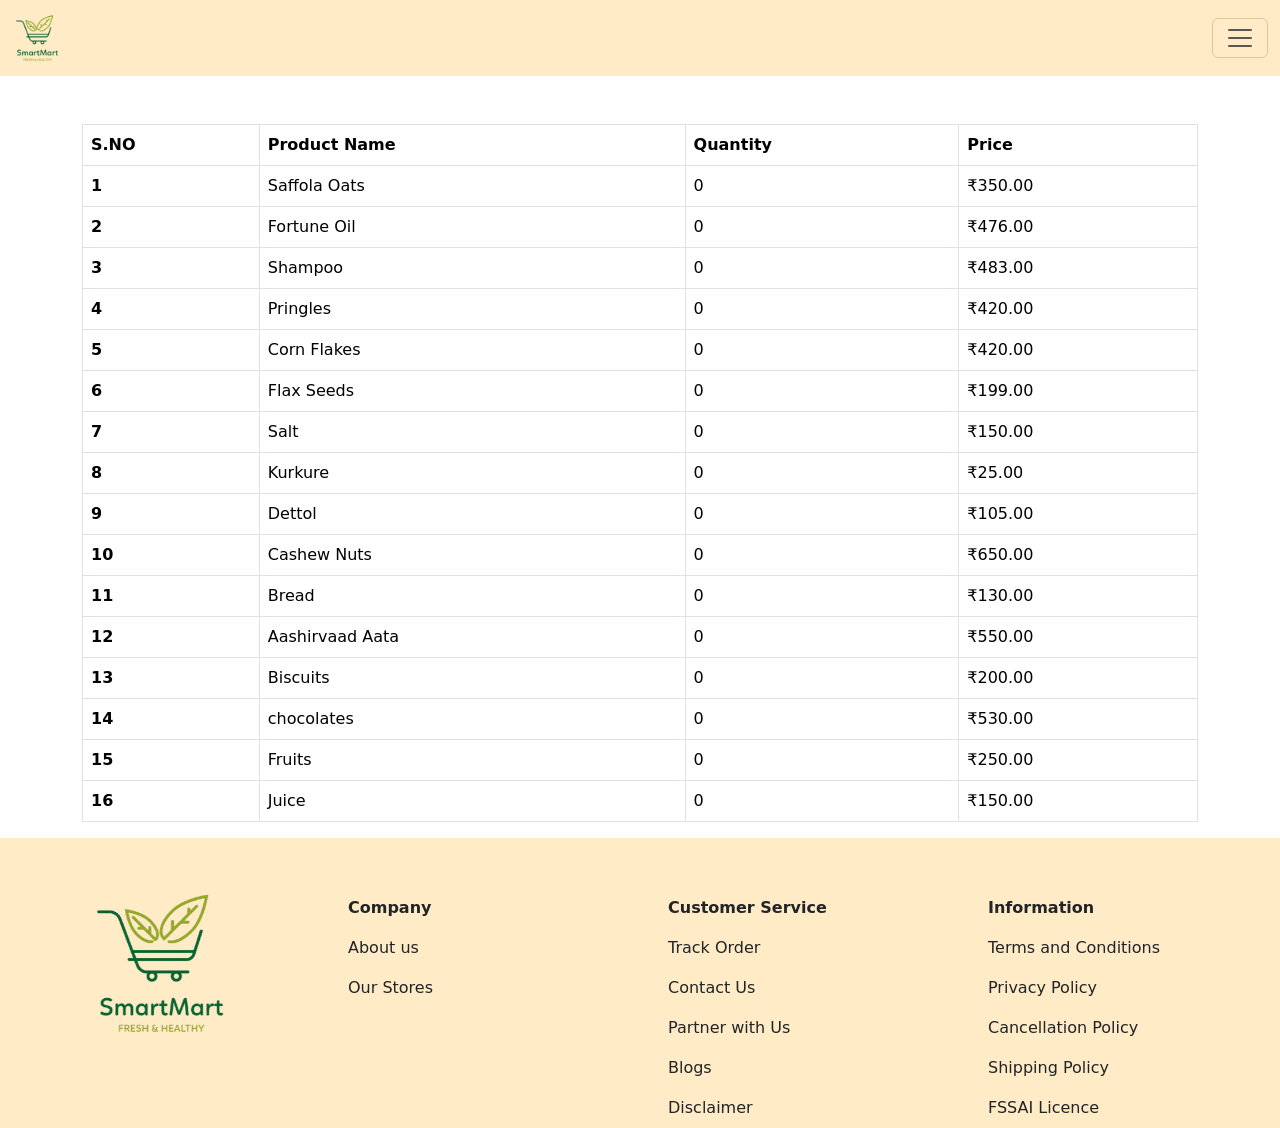
<file: cart.html>
<!DOCTYPE html>
<html lang="en">

<head>
  <meta charset="UTF-8">
  <meta name="viewport" content="width=device-width, initial-scale=1.0">
  <link rel="stylesheet" href="/css/styles.css ">
  <link href="https://cdn.jsdelivr.net/npm/bootstrap@5.3.8/dist/css/bootstrap.min.css" rel="stylesheet"
    integrity="sha384-sRIl4kxILFvY47J16cr9ZwB07vP4J8+LH7qKQnuqkuIAvNWLzeN8tE5YBujZqJLB" crossorigin="anonymous">

  <link rel="stylesheet" href="https://cdn.jsdelivr.net/npm/bootstrap-icons@1.13.1/font/bootstrap-icons.min.css">


  <script src="https://cdn.jsdelivr.net/npm/bootstrap@5.3.8/dist/js/bootstrap.bundle.min.js"
    integrity="sha384-FKyoEForCGlyvwx9Hj09JcYn3nv7wiPVlz7YYwJrWVcXK/BmnVDxM+D2scQbITxI"
    crossorigin="anonymous"></script>
  <title>Cart</title>
</head>

<body>
  <!-- navigation bar start -->
  <nav class="navbar navbar-expand-xxl ">
    <div class="container-fluid ">
      <a class="navbar-brand" href="#">
        <img src="/img/edited logo.png" alt="logo" style="width: 50px;" class="logo">
      </a>
      <button class="navbar-toggler " type="button" data-bs-toggle="collapse" data-bs-target="#collapsibleNavbar">
        <span class="navbar-toggler-icon"></span>
      </button>
      <div class="collapse navbar-collapse justify-content-end" id="collapsibleNavbar">
        <ul class="navbar-nav ">
          <li class="nav-item ">
            <a class="nav-link navigation-link" href="./index.html">Home</a>
          </li>
          <li class="nav-item ">
            <a class="nav-link navigation-link" href="/shop.html">Shop</a>
          </li>
          <li class="nav-item">
            <a class="nav-link navigation-link" href="/contact.html">Contact us</a>
          </li>
          <li class="nav-item">
            <a class="nav-link navigation-link cart-img" href="#" id="productCart">
              <i class="bi bi-cart-fill"></i>
            </a>
          </li>

        </ul>
      </div>
    </div>
  </nav>
  <!--navigation bar end-->


  <div class="container mt-5">
    <table class="table table-bordered">
      <thead class="thead-dark">
        <tr>
          <th scope="col">S.NO</th>
          <th scope="col">Product Name</th>
          <th scope="col">Quantity</th>
          <th scope="col">Price</th>
        </tr>
      </thead>
      <tbody>
        <tr>
          <th scope="row">1</th>
          <td>Saffola Oats</td>
          <td>0</td>
          <td>₹350.00</td>

        </tr>
        <tr>
          <th scope="row">2</th>
          <td>Fortune Oil</td>
          <td>0</td>
          <td>₹476.00</td>
        </tr>
        <tr>
          <th scope="row">3</th>
          <td>Shampoo</td>
          <td>0</td>
          <td>₹483.00</td>
        </tr>
        <tr>
          <th scope="row">4</th>
          <td>Pringles</td>
          <td>0</td>
          <td>₹420.00</td>
        </tr>
        <tr>
          <th scope="row">5</th>
          <td>Corn Flakes</td>
          <td>0</td>
          <td>₹420.00</td>
        </tr>
        <tr>
          <th scope="row">6</th>
          <td>Flax Seeds</td>
          <td>0</td>
          <td>₹199.00</td>
        </tr>
        <tr>
          <th scope="row">7</th>
          <td>Salt</td>
          <td>0</td>
          <td>₹150.00</td>
        </tr>
        <tr>
          <th scope="row">8</th>
          <td>Kurkure</td>
          <td>0</td>
          <td>₹25.00</td>
        </tr>
        <tr>
          <th scope="row">9</th>
          <td>Dettol</td>
          <td>0</td>
          <td>₹105.00</td>
        </tr>
        <tr>
          <th scope="row">10</th>
          <td>Cashew Nuts</td>
          <td>0</td>
          <td>₹650.00</td>
        </tr>
        <tr>
          <th scope="row">11</th>
          <td>Bread</td>
          <td>0</td>
          <td>₹130.00</td>
        </tr>
        <tr>
          <th scope="row">12</th>
          <td>Aashirvaad Aata</td>
          <td>0</td>
          <td>₹550.00</td>
        </tr>
        <tr>
          <th scope="row">13</th>
          <td>Biscuits</td>
          <td>0</td>
          <td>₹200.00</td>
        </tr>
        <tr>
          <th scope="row">14</th>
          <td>chocolates</td>
          <td>0</td>
          <td>₹530.00</td>
        </tr>
        <tr>
          <th scope="row">15</th>
          <td>Fruits</td>
          <td>0</td>
          <td>₹250.00</td>
        </tr>
        <tr>
          <th scope="row">16</th>
          <td>Juice</td>
          <td>0</td>
          <td>₹150.00</td>
        </tr>
      </tbody>
    </table>
  </div>



  <!--Footer starts-->

  <div class="container-fluid  p-0 ">
    <div class="d-flex footer footer-logo">
      <div class="container d-flex justify-content-center">
        <a class="navbar-brand" href="#">
          <img src="/img/edited logo.png" alt="logo" style="width: 150px;" class="logo-foot ">
        </a>
      </div>




      <div class="container footer-card">
        <ul class="list-group ">
          <li class="list-group-item border border-0 footer">
            <strong>Company</strong>

          </li>
          <li class="list-group-item border border-0 footer">
            About us
          </li>
          <li class="list-group-item border border-0 footer">
            Our Stores
          </li>

        </ul>
      </div>

      <div class="container footer-card">
        <ul class="list-group">
          <li class="list-group-item border border-0 footer">
            <strong>Customer Service</strong>
          </li>
          <li class="list-group-item border border-0 footer">
            Track Order
          </li>
          <li class="list-group-item border border-0 footer">
            Contact Us
          </li>
          <li class="list-group-item border border-0 footer">
            Partner with Us
          </li>
          <li class="list-group-item border border-0 footer">
            Blogs
          </li>
          <li class="list-group-item border border-0 footer">
            Disclaimer
          </li>


        </ul>

      </div>




      <div class="container footer-card">
        <ul class="list-group">
          <li class="list-group-item border border-0 footer">
            <strong>Information</strong>
          </li>
          <li class="list-group-item border border-0 footer">
            Terms and Conditions
          </li>
          <li class="list-group-item border border-0 footer">
            Privacy Policy
          </li>
          <li class="list-group-item border border-0 footer">
            Cancellation Policy
          </li>
          <li class="list-group-item border border-0 footer">
            Shipping Policy
          </li>
          <li class="list-group-item border border-0 footer">
            FSSAI Licence
          </li>

        </ul>

      </div>
    </div>
  </div>

  <!--Footer ends-->
</body>

</html>
</file>
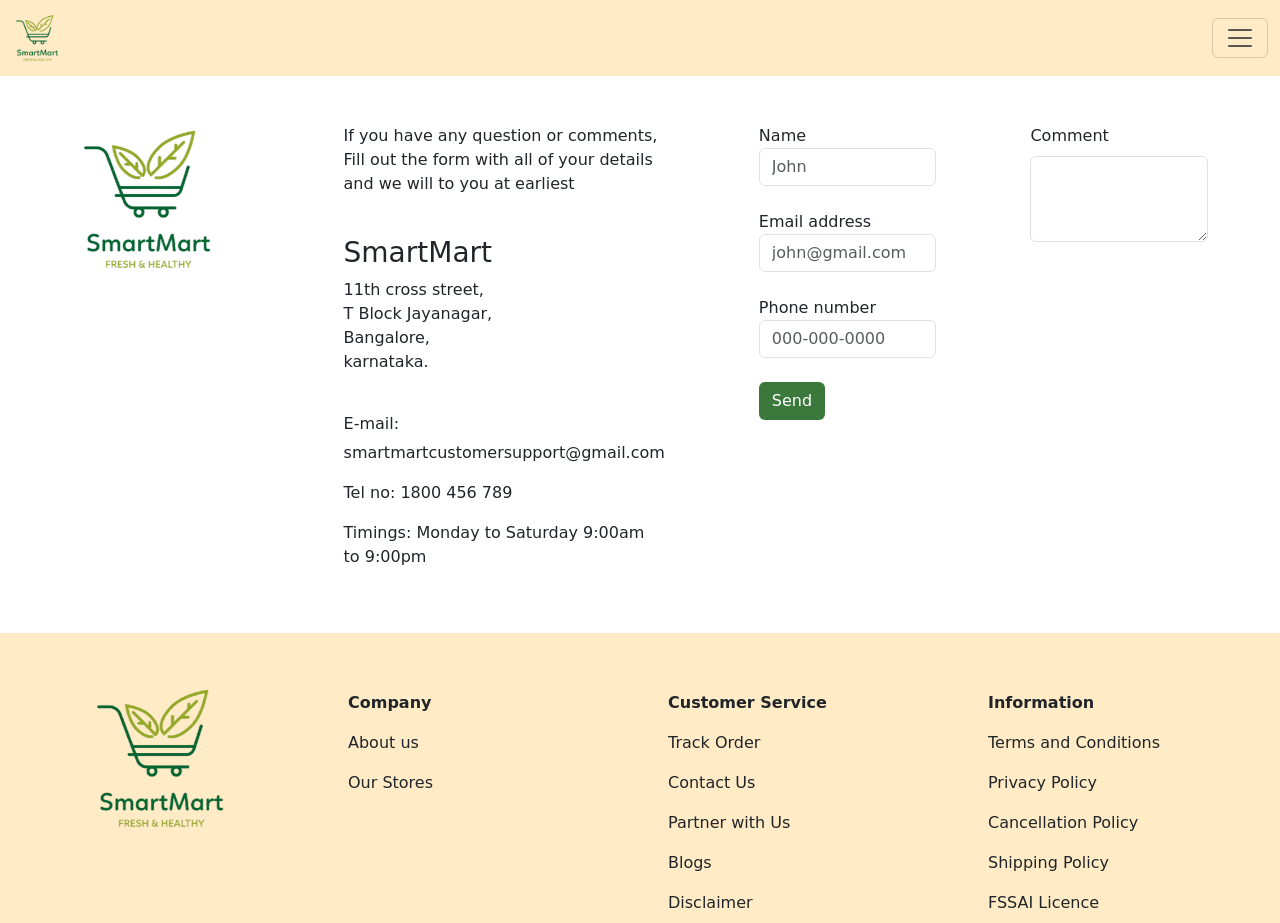
<file: contact.html>
<!DOCTYPE html>
<html lang="en">

<head>
  <meta charset="UTF-8">
  <meta name="viewport" content="width=device-width, initial-scale=1.0">
  <link rel="stylesheet" href="/css/contactstyle.css ">
  <link href="https://cdn.jsdelivr.net/npm/bootstrap@5.3.8/dist/css/bootstrap.min.css" rel="stylesheet"
    integrity="sha384-sRIl4kxILFvY47J16cr9ZwB07vP4J8+LH7qKQnuqkuIAvNWLzeN8tE5YBujZqJLB" crossorigin="anonymous">

  <link rel="stylesheet" href="https://cdn.jsdelivr.net/npm/bootstrap-icons@1.13.1/font/bootstrap-icons.min.css">


  <script src="https://cdn.jsdelivr.net/npm/bootstrap@5.3.8/dist/js/bootstrap.bundle.min.js"
    integrity="sha384-FKyoEForCGlyvwx9Hj09JcYn3nv7wiPVlz7YYwJrWVcXK/BmnVDxM+D2scQbITxI"
    crossorigin="anonymous"></script>
  <title>Contact us</title>
</head>

<body>

  <!-- navigation bar start -->

  <nav class="navbar navbar-expand-xxl ">
    <div class="container-fluid ">
      <a class="navbar-brand" href="/index.html">
        <img src="/img/edited logo.png" alt="logo" style="width: 50px;" class="logo">
      </a>
      <button class="navbar-toggler " type="button" data-bs-toggle="collapse" data-bs-target="#collapsibleNavbar">
        <span class="navbar-toggler-icon"></span>
      </button>
      <div class="collapse navbar-collapse justify-content-end" id="collapsibleNavbar">
        <ul class="navbar-nav ">
          <li class="nav-item ">
            <a class="nav-link navigation-link" href="/index.html">Home</a>
          </li>
          <li class="nav-item ">
            <a class="nav-link navigation-link" href="/shop.html">Shop</a>
          </li>
          <li class="nav-item">
            <a class="nav-link navigation-link" href="#">Contact us</a>
          </li>
          <li class="nav-item">
            <a class="nav-link navigation-link cart-img" href="/cart.html" id="productCart">
              <i class="bi bi-cart-fill"></i>
            </a>
          </li>
        </ul>
      </div>
    </div>
  </nav>

  <!--navigation bar end-->

  <!--container body-->

  <div class="container-fluid ">
    <div class="d-flex p-5 contact-pg ">
      <div class="container">
        <a class="navbar-brand" href="#">
          <img src="/img/edited logo.png" alt="logo" style="width: 150px;" class="logo">
        </a>
      </div>

      <div class="container">
        <p>If you have any question or comments, <br>Fill out the form with all of your details <br>and we will to you
          at earliest</p><br>
        <h3>SmartMart</h3>
        <address>
          11th cross street,<br>
          T Block Jayanagar,<br>
          Bangalore,<br>
          karnataka.
        </address><br>
        <h6>E-mail:</h6>
        <p class="mail">smartmartcustomersupport@gmail.com</p>

        <p>Tel no: 1800 456 789</p>
        <p>Timings: Monday to Saturday 9:00am to 9:00pm</p>
      </div>

      <div class="container">

        <form>
          <div class="form-group">
            <label for="exampleInputPassword1">Name</label>
            <input type="text" class="form-control" id="exampleInputPassword1" placeholder="John">
          </div>
          <br>
          <div class="form-group">
            <label for="exampleInputEmail1">Email address</label>
            <input type="email" class="form-control" id="exampleInputEmail1" placeholder="john@gmail.com">
          </div>
          <br>
          <div class="form-group">
            <label for="examplemobile">Phone number</label>
            <input type="tel" class="form-control" id="examplemobile" placeholder="000-000-0000">
          </div>
          <br>
          <button type="submit" class="btn ">Send</button>
        </form>

      </div>




      <div class="container">

        <div class="mb-3">
          <label for="exampleFormControlTextarea1" class="form-label">Comment</label>
          <textarea class="form-control" id="exampleFormControlTextarea1" rows="3"></textarea>
        </div>
      </div>
    </div>
  </div>


  <!--Footer starts-->

  <div class="container-fluid  p-0 ">
    <div class="d-flex footer footer-logo">
      <div class="container d-flex justify-content-center">
        <a class="navbar-brand" href="#">
          <img src="/img/edited logo.png" alt="logo" style="width: 150px;" class="logo-foot ">
        </a>
      </div>

      <div class="container footer-card">
        <ul class="list-group ">
          <li class="list-group-item border border-0 footer">
            <strong>Company</strong>
          </li>
          <li class="list-group-item border border-0 footer">
            About us
          </li>
          <li class="list-group-item border border-0 footer">
            Our Stores
          </li>
        </ul>
      </div>

      <div class="container footer-card">
        <ul class="list-group">
          <li class="list-group-item border border-0 footer">
            <strong>Customer Service</strong>
          </li>
          <li class="list-group-item border border-0 footer">
            Track Order
          </li>
          <li class="list-group-item border border-0 footer">
            Contact Us
          </li>
          <li class="list-group-item border border-0 footer">
            Partner with Us
          </li>
          <li class="list-group-item border border-0 footer">
            Blogs
          </li>
          <li class="list-group-item border border-0 footer">
            Disclaimer
          </li>
        </ul>
      </div>

      <div class="container footer-card">
        <ul class="list-group">
          <li class="list-group-item border border-0 footer">
            <strong>Information</strong>
          </li>
          <li class="list-group-item border border-0 footer">
            Terms and Conditions
          </li>
          <li class="list-group-item border border-0 footer">
            Privacy Policy
          </li>
          <li class="list-group-item border border-0 footer">
            Cancellation Policy
          </li>
          <li class="list-group-item border border-0 footer">
            Shipping Policy
          </li>
          <li class="list-group-item border border-0 footer">
            FSSAI Licence
          </li>

        </ul>

      </div>
    </div>
  </div>

  <!--Footer ends-->

</body>

</html>
</file>
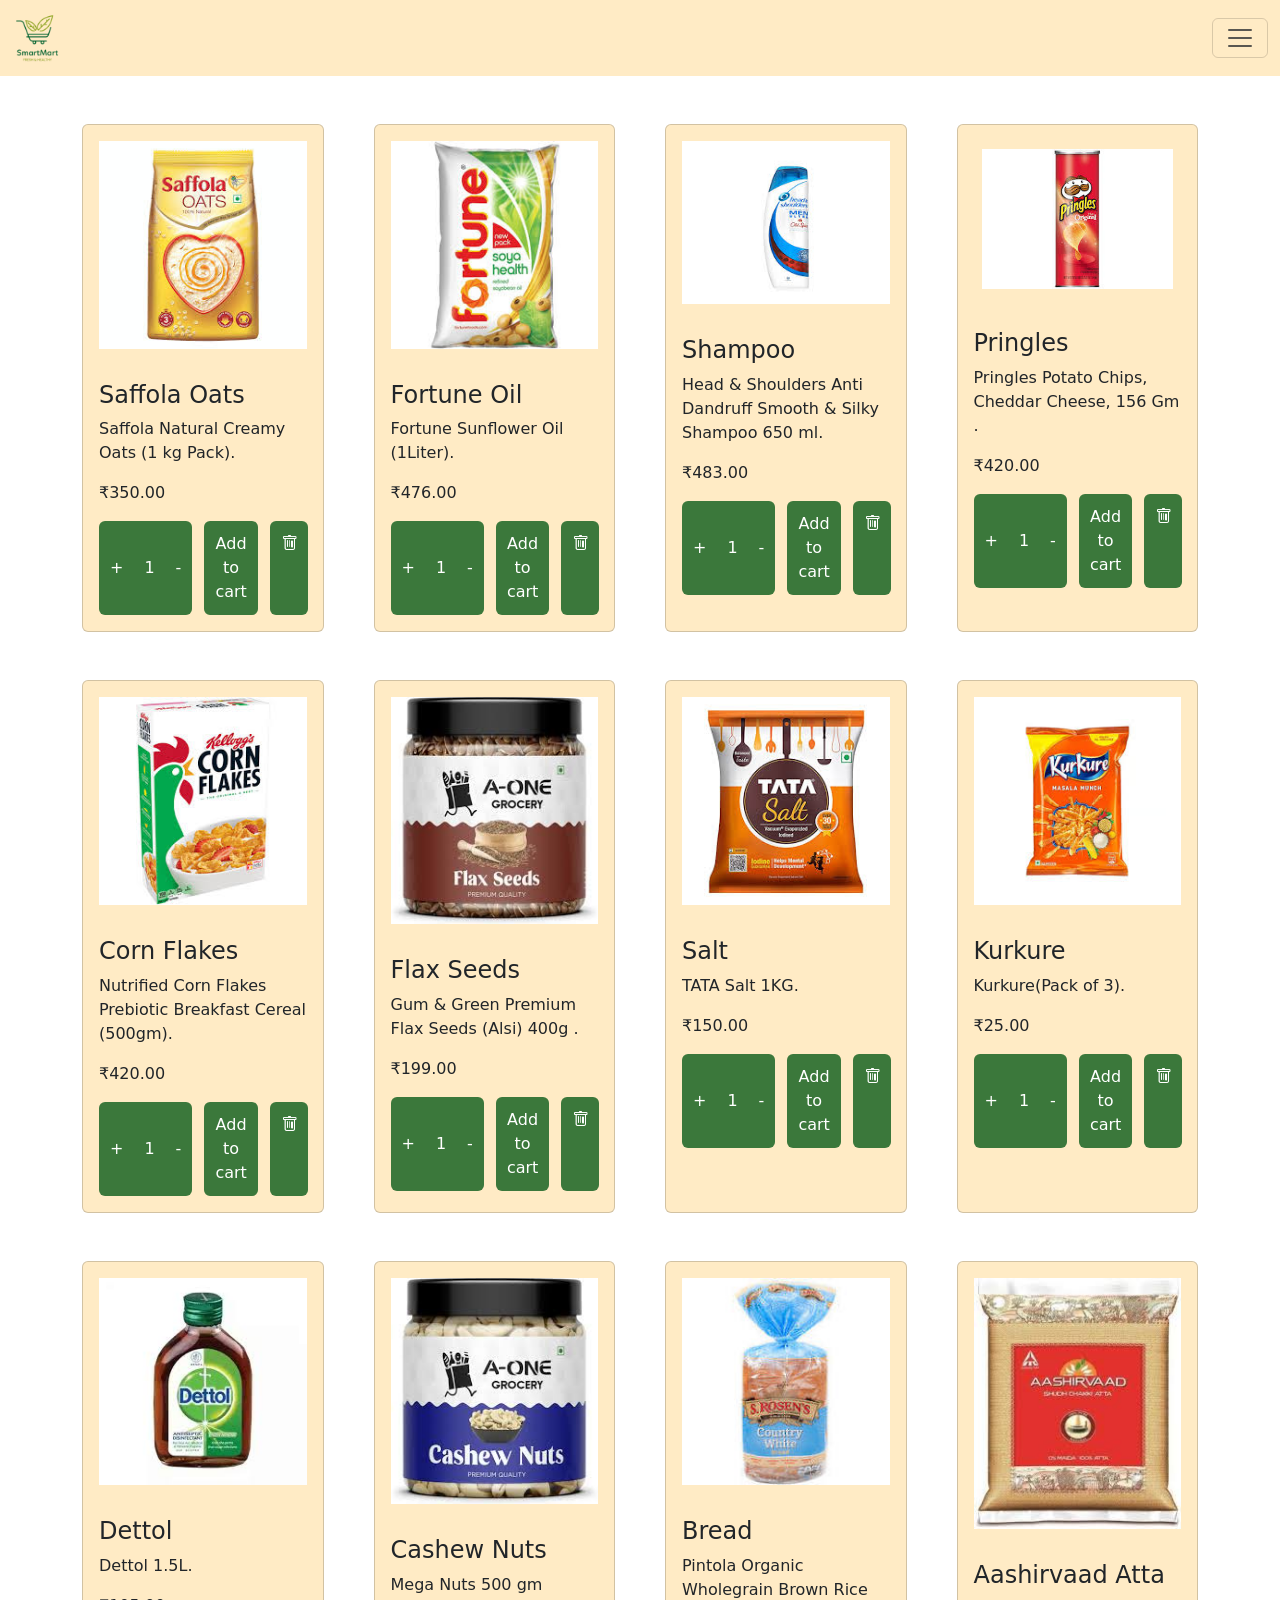
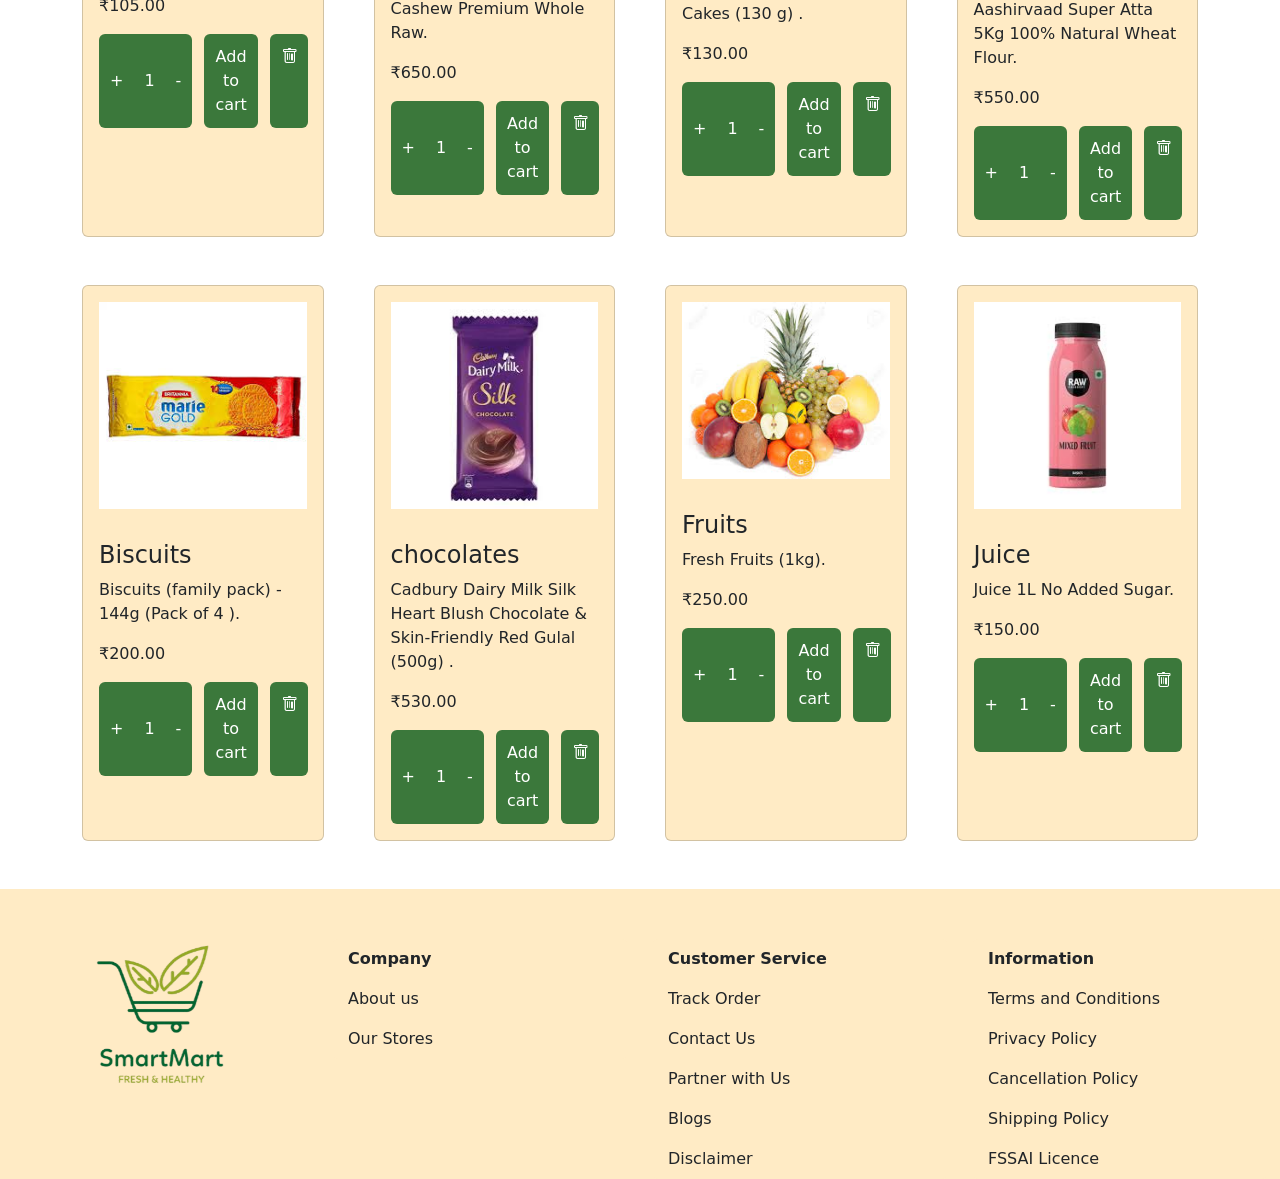
<file: shop.html>
<!DOCTYPE html>
<html lang="en">

<head>
  <meta charset="UTF-8">
  <meta name="viewport" content="width=device-width, initial-scale=1.0">
  <link rel="stylesheet" href="/css/shopstyle.css ">
  <link href="https://cdn.jsdelivr.net/npm/bootstrap@5.3.8/dist/css/bootstrap.min.css" rel="stylesheet"
    integrity="sha384-sRIl4kxILFvY47J16cr9ZwB07vP4J8+LH7qKQnuqkuIAvNWLzeN8tE5YBujZqJLB" crossorigin="anonymous">

  <link rel="stylesheet" href="https://cdn.jsdelivr.net/npm/bootstrap-icons@1.13.1/font/bootstrap-icons.min.css">


  <script src="https://cdn.jsdelivr.net/npm/bootstrap@5.3.8/dist/js/bootstrap.bundle.min.js"
    integrity="sha384-FKyoEForCGlyvwx9Hj09JcYn3nv7wiPVlz7YYwJrWVcXK/BmnVDxM+D2scQbITxI"
    crossorigin="anonymous"></script>
  <title>Shop Page</title>
</head>

<body>

<!-- navigation bar start -->
      <nav class="navbar navbar-expand-xxl ">
        <div class="container-fluid ">
          <a class="navbar-brand" href="/index.html">
            <img src="/img/edited logo.png" alt="logo" style="width: 50px;" class="logo">
          </a>
          <button class="navbar-toggler " type="button" data-bs-toggle="collapse" data-bs-target="#collapsibleNavbar">
            <span class="navbar-toggler-icon"></span>
          </button>
          <div class="collapse navbar-collapse justify-content-end" id="collapsibleNavbar">
            <ul class="navbar-nav ">
              <li class="nav-item ">
                <a class="nav-link navigation-link" href="./index.html">Home</a>
              </li>
              <li class="nav-item ">
                <a class="nav-link navigation-link" href="#">Shop</a>
              </li>
              <li class="nav-item">
                <a class="nav-link navigation-link" href="/contact.html">Contact us</a>
              </li>
              <li class="nav-item">
                <a class="nav-link navigation-link cart-img" href="/cart.html" id="productCart">
                  <i class="bi bi-cart-fill"></i>
                </a>
              </li>

            </ul>
          </div>
        </div>
      </nav>
<!--navigation bar end-->

<!--container body-->

      <div class="container mt-5 product-container ">
        <div class="d-flex product-flex ">


          <div class="card product-card ">

            <img class="card-img-top p-3 " src="/img/Saffola oats.jpg" alt="Card image">
            <div class="card-body ">
              <h4 class="card-title">Saffola Oats</h4>
              <p class="card-text">Saffola Natural Creamy Oats (1 kg Pack).</p>
              <p class="card-text">₹350.00</p>
              <div class="d-flex count-btn ">
                <div class="btn-group">
                  <button type="button" class="btn">+</button>
                  <button type="button" class="btn">1</button>
                  <button type="button" class="btn">-</button>
                </div>
                <a href="#" class="btn addToCart" data-name="Saffola Oats" data-id="1" data-price="350.00" id="name1">Add to cart</a>
                <a href="#" class="btn removeCart"  data-id="1"  id="name1">
                <i class="bi bi-trash" style="width: 20px;"></i></a>
              </div>
            </div>
          </div>

          <div class="card product-card ">
            <img class="card-img-top p-3" src="/img/oil.jpg" alt="Card image">
            <div class="card-body">
              <h4 class="card-title">Fortune Oil</h4>
              <p class="card-text">Fortune Sunflower Oil (1Liter).</p>
              <p class="card-text">₹476.00</p>
              <div class="d-flex count-btn">
                <div class="btn-group">
                  <button type="button" class="btn">+</button>
                  <button type="button" class="btn ">1</button>
                  <button type="button" class="btn">-</button>
                </div>
                <a href="#" class="btn  addToCart" data-name="Fortune Oil" data-id="2" data-price="476.00">Add to cart</a>
                <a href="#" class="btn removeCart"  data-id="2"  id="name2">
                <i class="bi bi-trash" style="width: 20px;"></i></a>
              </div>
            </div>
          </div>

          <div class="card product-card">
            <img class="card-img-top p-3 " src="/img/shampoo.jpg" alt="Card image">
            <div class="card-body">
              <h4 class="card-title"> Shampoo</h4>
              <p class="card-text">Head & Shoulders Anti Dandruff Smooth & Silky Shampoo 650 ml.</p>
              <p class="card-text">₹483.00</p>
              <div class="d-flex count-btn">
                <div class="btn-group">
                  <button type="button" class="btn">+</button>
                  <button type="button" class="btn ">1</button>
                  <button type="button" class="btn">-</button>
                </div>
                <a href="#" class="btn  addToCart"data-name=" Shampoo" data-id="3" data-price="₹483.00">Add to cart</a>
                <a href="#" class="btn removeCart"  data-id="3"  id="name3">
                <i class="bi bi-trash" style="width: 20px;"></i></a>
              </div>
            </div>
          </div>

          <div class="card product-card">
            <img class="card-img-top p-4" src="/img/springles.jpg" alt="Card image">
            <div class="card-body">
              <h4 class="card-title">Pringles</h4>
              <p class="card-text">Pringles Potato Chips, Cheddar Cheese, 156 Gm .</p>
              <p class="card-text">₹420.00</p>
              <div class="d-flex count-btn">
                <div class="btn-group">
                  <button type="button" class="btn">+</button>
                  <button type="button" class="btn ">1</button>
                  <button type="button" class="btn">-</button>
                </div>
                <a href="#" class="btn  addToCart"data-name=" Pringles" data-id="4" data-price="₹420.00">Add to cart</a>
                <a href="#" class="btn removeCart"  data-id="4"  id="name4">
                <i class="bi bi-trash" style="width: 20px;"></i></a>
              </div>
            </div>
          </div>

        </div>
      </div>

      <div class="container mt-5 ">
        <div class="d-flex product-flex">
          <div class="card product-card">
            <img class="card-img-top p-3 " src="/img/flakes.jpg" alt="Card image">
            <div class="card-body">
              <h4 class="card-title">Corn Flakes</h4>
              <p class="card-text">Nutrified Corn Flakes Prebiotic Breakfast Cereal (500gm).</p>
              <p class="card-text">₹420.00</p>
              <div class="d-flex count-btn">
                <div class="btn-group">
                  <button type="button" class="btn">+</button>
                  <button type="button" class="btn ">1</button>
                  <button type="button" class="btn">-</button>
                </div>
                <a href="#" class="btn  addToCart"data-name=" Corn Flakes" data-id="5" data-price="₹420.00">Add to cart</a>
                <a href="#" class="btn removeCart"  data-id="5"  id="name5">
                <i class="bi bi-trash" style="width: 20px;"></i></a>
              </div>
            </div>
          </div>

          <div class="card product-card">
            <img class="card-img-top p-3 " src="/img/flax seed.jpg" alt="Card image">
            <div class="card-body">
              <h4 class="card-title">Flax Seeds</h4>
              <p class="card-text">Gum & Green Premium Flax Seeds (Alsi) 400g .</p>
              <p class="card-text">₹199.00</p>
              <div class="d-flex count-btn">
                <div class="btn-group">
                  <button type="button" class="btn">+</button>
                  <button type="button" class="btn ">1</button>
                  <button type="button" class="btn">-</button>
                </div>
                <a href="#" class="btn  addToCart"data-name=" Flax Seeds" data-id="6" data-price="₹199.00">Add to cart</a>
                <a href="#" class="btn removeCart"  data-id="6"  id="name6">
                <i class="bi bi-trash" style="width: 20px;"></i></a>
              </div>
            </div>
          </div>

          <div class="card product-card">
            <img class="card-img-top p-3 " src="/img/salt.jpg" alt="Card image">
            <div class="card-body">
              <h4 class="card-title">Salt</h4>
              <p class="card-text">TATA Salt 1KG.</p>
              <p class="card-text">₹150.00</p>
              <div class="d-flex count-btn">
                <div class="btn-group">
                  <button type="button" class="btn">+</button>
                  <button type="button" class="btn ">1</button>
                  <button type="button" class="btn">-</button>
                </div>
                <a href="#" class="btn  addToCart"data-name=" >Salt" data-id="7" data-price="₹150.00">Add to cart</a>
                <a href="#" class="btn removeCart"  data-id="7"  id="name7">
                <i class="bi bi-trash" style="width: 20px;"></i></a>
              </div>
            </div>
          </div>

          <div class="card product-card">
            <img class="card-img-top p-3" src="/img/kurkure.jpg" alt="Card image">
            <div class="card-body">
              <h4 class="card-title">Kurkure</h4>
              <p class="card-text">Kurkure(Pack of 3).</p>
              <p class="card-text">₹25.00</p>
              <div class="d-flex count-btn">
                <div class="btn-group">
                  <button type="button" class="btn">+</button>
                  <button type="button" class="btn ">1</button>
                  <button type="button" class="btn">-</button>
                </div>
               <a href="#" class="btn  addToCart"data-name=" Kurkure" data-id="8" data-price="₹25.00">Add to cart</a>
               <a href="#" class="btn removeCart"  data-id="8"  id="name8">
                <i class="bi bi-trash" style="width: 20px;"></i></a>
              </div>
            </div>
          </div>
        </div>
      </div>


      <div class="container mt-5 ">
        <div class="d-flex product-flex">
          <div class="card product-card">
            <img class="card-img-top p-3 " src="/img/dettol.jpg" alt="Card image">
            <div class="card-body">
              <h4 class="card-title">Dettol</h4>
              <p class="card-text">Dettol 1.5L.</p>
              <p class="card-text">₹105.00</p>
              <div class="d-flex count-btn">
                <div class="btn-group">
                  <button type="button" class="btn">+</button>
                  <button type="button" class="btn ">1</button>
                  <button type="button" class="btn">-</button>
                </div>
                <a href="#" class="btn  addToCart"data-name=" Dettol" data-id="9" data-price="₹105.00">Add to cart</a>
                <a href="#" class="btn removeCart"  data-id="9"  id="name9">
                <i class="bi bi-trash" style="width: 20px;"></i></a>
              </div>
            </div>
          </div>

          <div class="card product-card">
            <img class="card-img-top p-3" src="/img/cashew.jpg" alt="Card image">
            <div class="card-body">
              <h4 class="card-title">Cashew Nuts</h4>
              <p class="card-text">Mega Nuts 500 gm Cashew Premium Whole Raw.</p>
              <p class="card-text">₹650.00</p>
              <div class="d-flex count-btn">
                <div class="btn-group">
                  <button type="button" class="btn">+</button>
                  <button type="button" class="btn ">1</button>
                  <button type="button" class="btn">-</button>
                </div>
                <a href="#" class="btn  addToCart"data-name=" Cashew Nuts" data-id="10" data-price="₹650.00">Add to cart</a>
                <a href="#" class="btn removeCart"  data-id="10"  id="name10">
                <i class="bi bi-trash" style="width: 20px;"></i></a>
              </div>
            </div>
          </div>

          <div class="card product-card">
            <img class="card-img-top p-3" src="/img/bread.jpg" alt="Card image">
            <div class="card-body">
              <h4 class="card-title">Bread</h4>
              <p class="card-text">Pintola Organic Wholegrain Brown Rice Cakes (130 g) .</p>
              <p class="card-text">₹130.00</p>
              <div class="d-flex count-btn">
                <div class="btn-group">
                  <button type="button" class="btn">+</button>
                  <button type="button" class="btn ">1</button>
                  <button type="button" class="btn">-</button>
                </div>
                <a href="#" class="btn  addToCart"data-name=" Bread" data-id="11" data-price="₹130.00">Add to cart</a>
                <a href="#" class="btn removeCart"  data-id="11"  id="name11">
                <i class="bi bi-trash" style="width: 20px;"></i></a>
              </div>
            </div>
          </div>

          <div class="card product-card">
            <img class="card-img-top p-3" src="/img/aashirvaad atta.jpg" alt="Card image">
            <div class="card-body">
              <h4 class="card-title">Aashirvaad Atta</h4>
              <p class="card-text">Aashirvaad Super Atta 5Kg 100% Natural Wheat Flour.</p>
              <p class="card-text">₹550.00</p>
              <div class="d-flex count-btn">
                <div class="btn-group">
                  <button type="button" class="btn">+</button>
                  <button type="button" class="btn ">1</button>
                  <button type="button" class="btn">-</button>
                </div>
                <a href="#" class="btn  addToCart"data-name=" Aashirvaad Atta" data-id="12" data-price="₹550.00">Add to cart</a>
                <a href="#" class="btn removeCart"  data-id="12"  id="name12">
                <i class="bi bi-trash" style="width: 20px;"></i></a>
              </div>
            </div>
          </div>
        </div>
      </div>

      <div class="container mt-5 ">
        <div class="d-flex product-flex">
          <div class="card product-card">
            <img class="card-img-top p-3 " src="/img/biscuits.jpg" alt="Card image">
            <div class="card-body">
              <h4 class="card-title">Biscuits</h4>
              <p class="card-text"> Biscuits (family pack) - 144g (Pack of 4 ).</p>
              <p class="card-text">₹200.00</p>
              <div class="d-flex count-btn">
                <div class="btn-group">
                  <button type="button" class="btn">+</button>
                  <button type="button" class="btn ">1</button>
                  <button type="button" class="btn">-</button>
                </div>
                <a href="#" class="btn  addToCart"data-name=" Biscuits" data-id="13" data-price="₹200.00">Add to cart</a>
                <a href="#" class="btn removeCart"  data-id="13"  id="name13">
                <i class="bi bi-trash" style="width: 20px;"></i></a>
              </div>
            </div>
          </div>

          <div class="card product-card">
            <img class="card-img-top p-3" src="/img/chocolates.jpg" alt="Card image">
            <div class="card-body">
              <h4 class="card-title">chocolates</h4>
              <p class="card-text">Cadbury Dairy Milk Silk Heart Blush Chocolate & Skin-Friendly Red Gulal (500g) .</p>
              <p class="card-text">₹530.00</p>
              <div class="d-flex count-btn">
                <div class="btn-group">
                  <button type="button" class="btn">+</button>
                  <button type="button" class="btn ">1</button>
                  <button type="button" class="btn">-</button>
                </div>
                <a href="#" class="btn  addToCart"data-name="chocolates" data-id="14" data-price="₹530.00">Add to cart</a>
                <a href="#" class="btn removeCart"  data-id="14"  id="name14">
                <i class="bi bi-trash" style="width: 20px;"></i></a>
              </div>
            </div>
          </div>

          <div class="card product-card">
            <img class="card-img-top p-3" src="/img/fruits.jpg" alt="Card image">
            <div class="card-body">
              <h4 class="card-title">Fruits</h4>
              <p class="card-text">Fresh Fruits (1kg).</p>
              <p class="card-text">₹250.00</p>
              <div class="d-flex count-btn">
                <div class="btn-group">
                  <button type="button" class="btn">+</button>
                  <button type="button" class="btn ">1</button>
                  <button type="button" class="btn">-</button>
                </div>
                <a href="#" class="btn  addToCart"data-name=" Fruits" data-id="15" data-price="₹250.00">Add to cart</a>
                <a href="#" class="btn removeCart"  data-id="15"  id="name15">
                <i class="bi bi-trash" style="width: 20px;"></i></a>
              </div>
            </div>
          </div>

          <div class="card product-card">
            <img class="card-img-top p-3" src="/img/juice.jpg" alt="Card image">
            <div class="card-body">
              <h4 class="card-title">Juice</h4>
              <p class="card-text"> Juice 1L No Added Sugar.</p>
              <p class="card-text">₹150.00</p>
              <div class="d-flex count-btn">
                <div class="btn-group">
                  <button type="button" class="btn">+</button>
                  <button type="button" class="btn ">1</button>
                  <button type="button" class="btn">-</button>
                </div>
                <a href="#" class="btn  addToCart"data-name=" Juice" data-id="16" data-price="₹150.00">Add to cart</a>
                <a href="#" class="btn removeCart"  data-id="16"  id="name16">
                <i class="bi bi-trash" style="width: 20px;"></i></a>
              </div>
            </div>
          </div>
        </div>
      </div>

  <!--Footer starts-->

      <div class="container-fluid  p-0 mt-5">
        <div class="d-flex footer footer-logo">
          <div class="container d-flex justify-content-center">
            <a class="navbar-brand" href="#">
              <img src="/img/edited logo.png" alt="logo" style="width: 150px;" class="logo-foot ">
            </a>
          </div>

          <div class="container footer-card">
            <ul class="list-group ">
              <li class="list-group-item border border-0 footer">
                <strong>Company</strong>

              </li>
              <li class="list-group-item border border-0 footer">
                About us
              </li>
              <li class="list-group-item border border-0 footer">
                Our Stores
              </li>

            </ul>
          </div>

          <div class="container footer-card">
            <ul class="list-group">
              <li class="list-group-item border border-0 footer">
                <strong>Customer Service</strong>
              </li>
              <li class="list-group-item border border-0 footer">
                Track Order
              </li>
              <li class="list-group-item border border-0 footer">
                Contact Us
              </li>
              <li class="list-group-item border border-0 footer">
                Partner with Us
              </li>
              <li class="list-group-item border border-0 footer">
                Blogs
              </li>
              <li class="list-group-item border border-0 footer">
                Disclaimer
              </li>


            </ul>

          </div>




          <div class="container footer-card">
            <ul class="list-group">
              <li class="list-group-item border border-0 footer">
                <strong>Information</strong>
              </li>
              <li class="list-group-item border border-0 footer">
                Terms and Conditions
              </li>
              <li class="list-group-item border border-0 footer">
                Privacy Policy
              </li>
              <li class="list-group-item border border-0 footer">
                Cancellation Policy
              </li>
              <li class="list-group-item border border-0 footer">
                Shipping Policy
              </li>
              <li class="list-group-item border border-0 footer">
                FSSAI Licence
              </li>

            </ul>

          </div>
        </div>
      </div>
<!--Footer ends-->
  <script src="./js/shop.js"></script>
</body>

</html>
</file>
<file: css/styles.css>
@import url('https://fonts.googleapis.com/css2?family=Anton+SC&display=swap');

.fascinate-inline-regular {
  font-family: "Fascinate Inline", system-ui;
  font-weight: 400;
  font-style: normal;
}

html,
body {
  margin: 0px;
  padding: 0px;
  overflow-x: hidden;
}

/* navigation bar start */
.navbar {
  background-color: rgb(255, 235, 197);
}

.navigation-link {
  color: rgb(59, 120, 59) !important;
}

.navigation-link:hover {

  background-color: rgb(59, 120, 59);
  color: white !important;
  border: 0;
  margin: 0;


}

.logo {
  margin: 0;
  padding: 0;


}

/* navigation bar end */

/*container start */

.bg {
  background-image: url('/img/flat-lay-vegetables-frame.jpg');
  background-size: cover;
  background-position: center;
  height: calc(100vh - 56px);
}

.display-4 {
  color: rgb(59, 120, 59);
}

.btn {
  margin-left: auto;
  margin-right: auto;
  background-color: rgb(59, 120, 59) !important;
  border-color: rgb(59, 120, 59) !important;
  color: white;
}



@media screen and (min-width: 968px) {
  .banner-page {
    display: block;
    float: left;
    margin-top: 200px;
    margin-left: 80px;

  }

}


.bg-2 {
  background-image: url('/img/supermarket-banner-with-food.jpg');
  background-size: cover;

  background-position: left;
  height: calc(100vh - 44px);

}


.display-5 {
  color: rgb(59, 120, 59);

}

.iosevka-charon-mono-bold {
  font-family: "Iosevka Charon Mono", monospace;
  font-weight: 700;
  font-style: normal;
}

@media screen and (min-width: 768px) {
  .banner-page2 {
    display: block;
    float: right;
    margin-top: 200px;
    margin-right: 80px;

  }

}

@media (max-width: 568px) {

  .banner-page2 {
    padding-top: 160px;
    margin-left: 10px;
    margin-right: 10px;
  }

}


@media (max-width: 1024px) {

  .bg-2 {
    background: #F0D9C6;
  }

}

/* container end*/

/* footer start*/
.footer {
  background-color: rgb(255, 235, 197) !important;
}


.footer-logo {

  padding-top: 50px;
}

@media (max-width: 576px) {

  .footer {
    display: flex;
    flex-direction: column;
  }

  .logo-foot {
    width: 100px !important;

  }
}

/*footer ends*/
</file>
<file: css/contactstyle.css>
@import url('https://fonts.googleapis.com/css2?family=Anton+SC&display=swap');



html,
body {
  margin: 0px;
  padding: 0px;
  overflow-x: hidden;
}

/* navigation bar start */
.navbar {
  background-color: rgb(255, 235, 197);
}

.navigation-link {
  color: rgb(59, 120, 59) !important;
}

.navigation-link:hover {

  background-color: rgb(59, 120, 59);
  color: white !important;
  border: 0;
  margin: 0;


}

.logo {
  margin: 0;
  padding: 0;


}

/* navigation bar end */

.contact-pg {
  column-gap: 70px;
}

.btn {
  background-color: rgb(59, 120, 59) !important;
  color: white !important;
}

@media (max-width: 1024px) {

  .contact-pg {
    display: flex;
    flex-direction: column;
    justify-content: center;
    align-items: center;
    row-gap: 10px;
  }

  .mail {
    word-break: break-all;
  }
}

.form-control:hover {
  background-color: rgb(255, 235, 197);

}

/* footer start*/
.footer {
  background-color: rgb(255, 235, 197) !important;
}


.footer-logo {

  padding-top: 50px;
}

@media (max-width: 576px) {

  .footer {
    display: flex;
    flex-direction: column;
  }

  .logo-foot {
    width: 100px !important;

  }
}


/*footer ends*/
</file>
<file: css/shopstyle.css>
@import url('https://fonts.googleapis.com/css2?family=Anton+SC&display=swap');



html,
body {
  margin: 0px;
  padding: 0px;
  overflow-x: hidden;

}

/* navigation bar start */

.navbar {
  background-color: rgb(255, 235, 197);
}

.navigation-link {
  color: rgb(59, 120, 59) !important;
}

.navigation-link:hover {

  background-color: rgb(59, 120, 59);
  color: white !important;
  border: 0;
  margin: 0;


}

.logo {
  margin: 0;
  padding: 0;

}



/* navigation bar end */

/* container start*/
.product-flex {
  column-gap: 50px;


}

.product-card {
  width: 310px;
  background-color: rgb(255, 235, 197) !important;
  

}



.btn {
  background-color: rgb(59, 120, 59) !important;
  color: white !important;
  align-items: end;
  max-height: fit-content;
  padding: 10px !important;
}

@media (max-width: 1024px) {

  .product-flex {
    display: flex;
    flex-direction: column;
    justify-content: center;
    align-items: center;
    row-gap: 10px;


  }
}

.count-btn {
  column-gap: 12px;
  justify-content: space-evenly;

}

/* container end*/

/* footer start*/
.footer {
  background-color: rgb(255, 235, 197) !important;
}


.footer-logo {

  padding-top: 50px;
}

@media (max-width: 576px) {

  .footer {
    display: flex;
    flex-direction: column;
  }

  .logo-foot {
    width: 100px !important;

  }
}


/*footer ends*/
</file>
